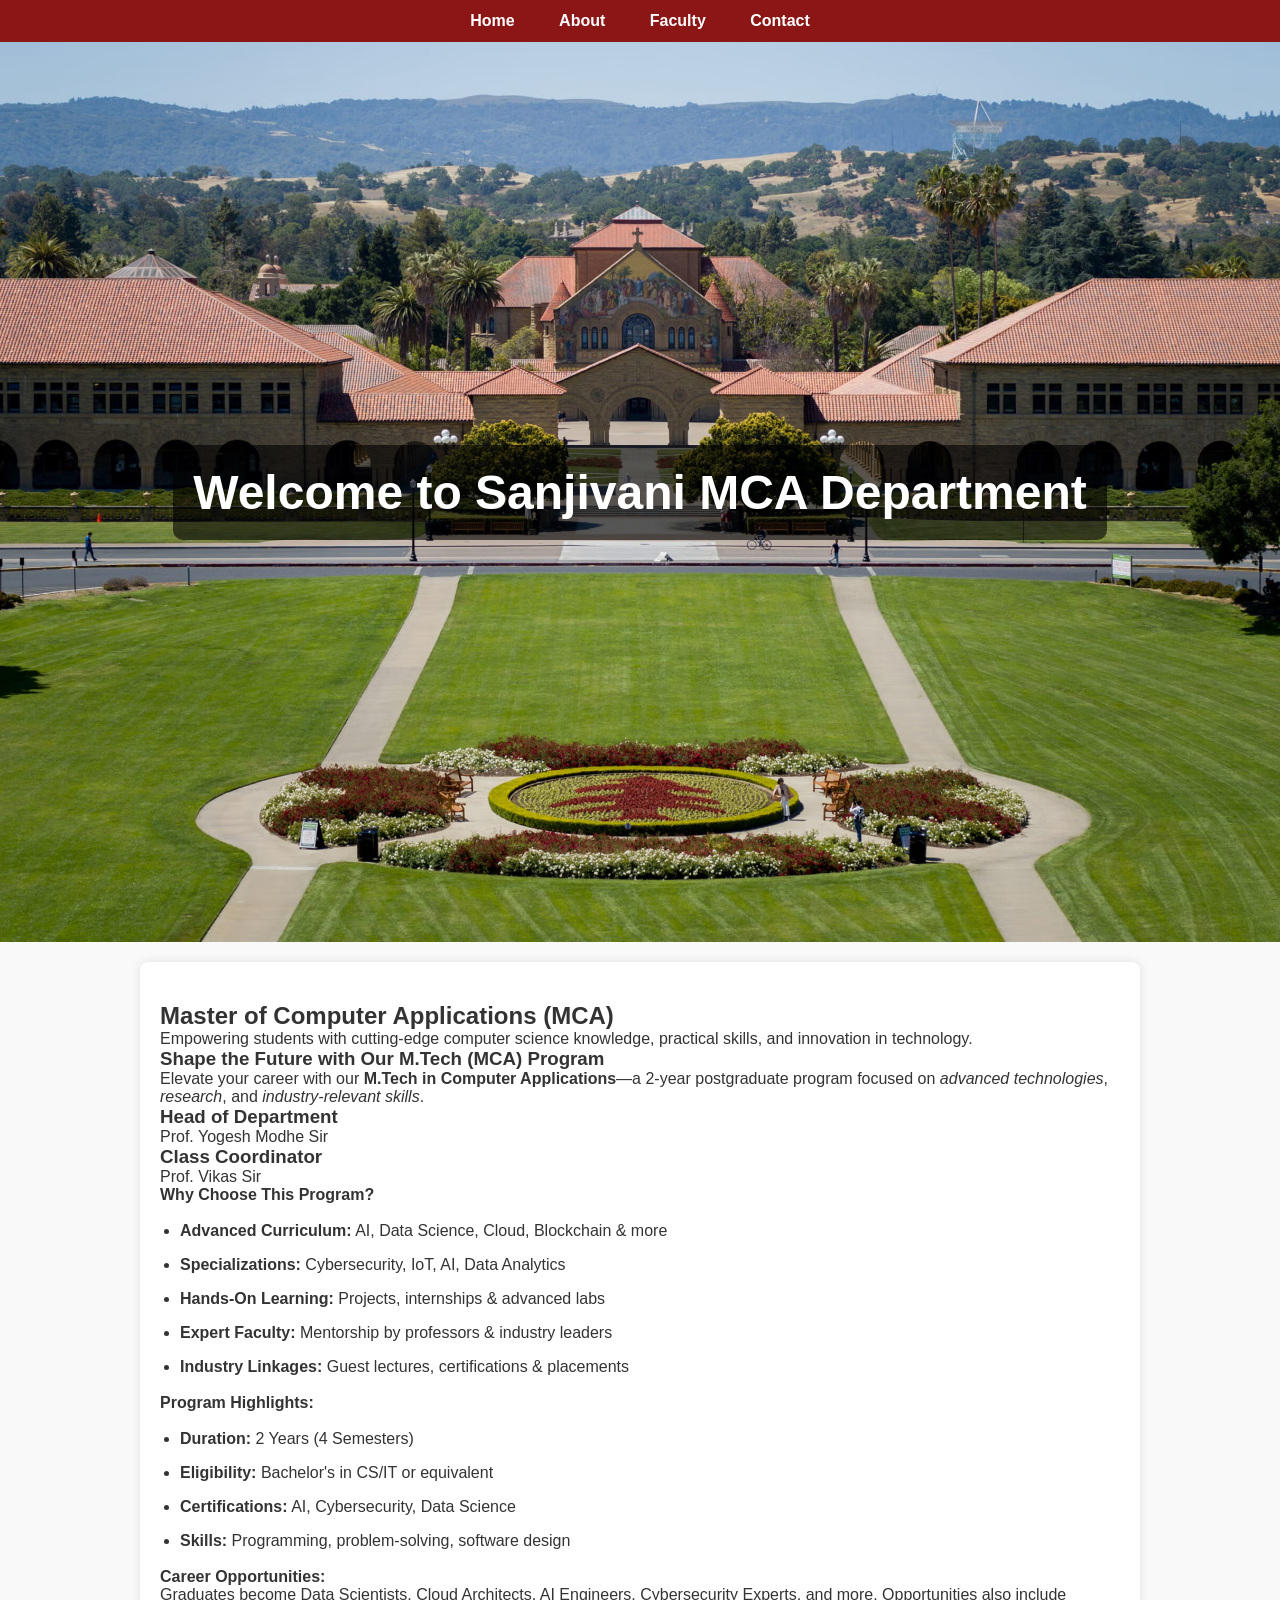
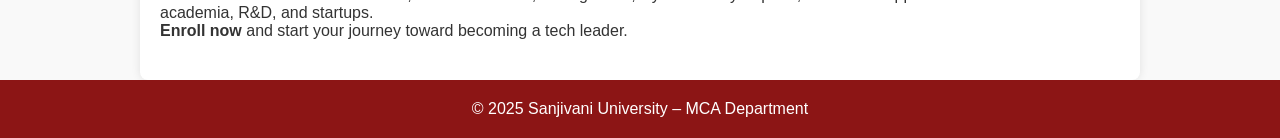
<file: index.html>
<!DOCTYPE html>
<html lang="en">
  <head>
    <meta charset="UTF-8" />
    <meta name="viewport" content="width=device-width, initial-scale=1.0" />
    <title>Sanjivani MCA | Home</title>
    <link rel="stylesheet" href="style.css" />
  </head>
  <body>
    <nav>
      <a href="index.html">Home</a>
      <a href="about.html">About</a>
      <a href="faculty.html">Faculty</a>
      <a href="contact.html">Contact</a>
    </nav>

    <div class="hero">
      <h1>Welcome to Sanjivani MCA Department</h1>
    </div>
    <div class="container">
      <h2>Master of Computer Applications (MCA)</h2>
      <p>
        Empowering students with cutting-edge computer science knowledge,
        practical skills, and innovation in technology.
      </p>

      <h3>Shape the Future with Our M.Tech (MCA) Program</h3>
      <p>
        Elevate your career with our
        <strong>M.Tech in Computer Applications</strong>—a 2-year postgraduate
        program focused on <em>advanced technologies</em>, <em>research</em>,
        and <em>industry-relevant skills</em>.
      </p>

      <h3>Head of Department</h3>
      <p>Prof. Yogesh Modhe Sir</p>
      <h3>Class Coordinator</h3>
      <p>Prof. Vikas Sir</p>

      <h4>Why Choose This Program?</h4>
      <ul>
        <li>
          <strong>Advanced Curriculum:</strong> AI, Data Science, Cloud,
          Blockchain & more
        </li>
        <li>
          <strong>Specializations:</strong> Cybersecurity, IoT, AI, Data
          Analytics
        </li>
        <li>
          <strong>Hands-On Learning:</strong> Projects, internships & advanced
          labs
        </li>
        <li>
          <strong>Expert Faculty:</strong> Mentorship by professors & industry
          leaders
        </li>
        <li>
          <strong>Industry Linkages:</strong> Guest lectures, certifications &
          placements
        </li>
      </ul>

      <h4>Program Highlights:</h4>
      <ul>
        <li><strong>Duration:</strong> 2 Years (4 Semesters)</li>
        <li><strong>Eligibility:</strong> Bachelor's in CS/IT or equivalent</li>
        <li>
          <strong>Certifications:</strong> AI, Cybersecurity, Data Science
        </li>
        <li>
          <strong>Skills:</strong> Programming, problem-solving, software design
        </li>
      </ul>

      <h4>Career Opportunities:</h4>
      <p>
        Graduates become Data Scientists, Cloud Architects, AI Engineers,
        Cybersecurity Experts, and more. Opportunities also include academia,
        R&D, and startups.
      </p>

      <p>
        <strong>Enroll now</strong> and start your journey toward becoming a
        tech leader.
      </p>
    </div>

    <footer>
      <p>&copy; 2025 Sanjivani University – MCA Department</p>
    </footer>
  </body>
</html>
</file>
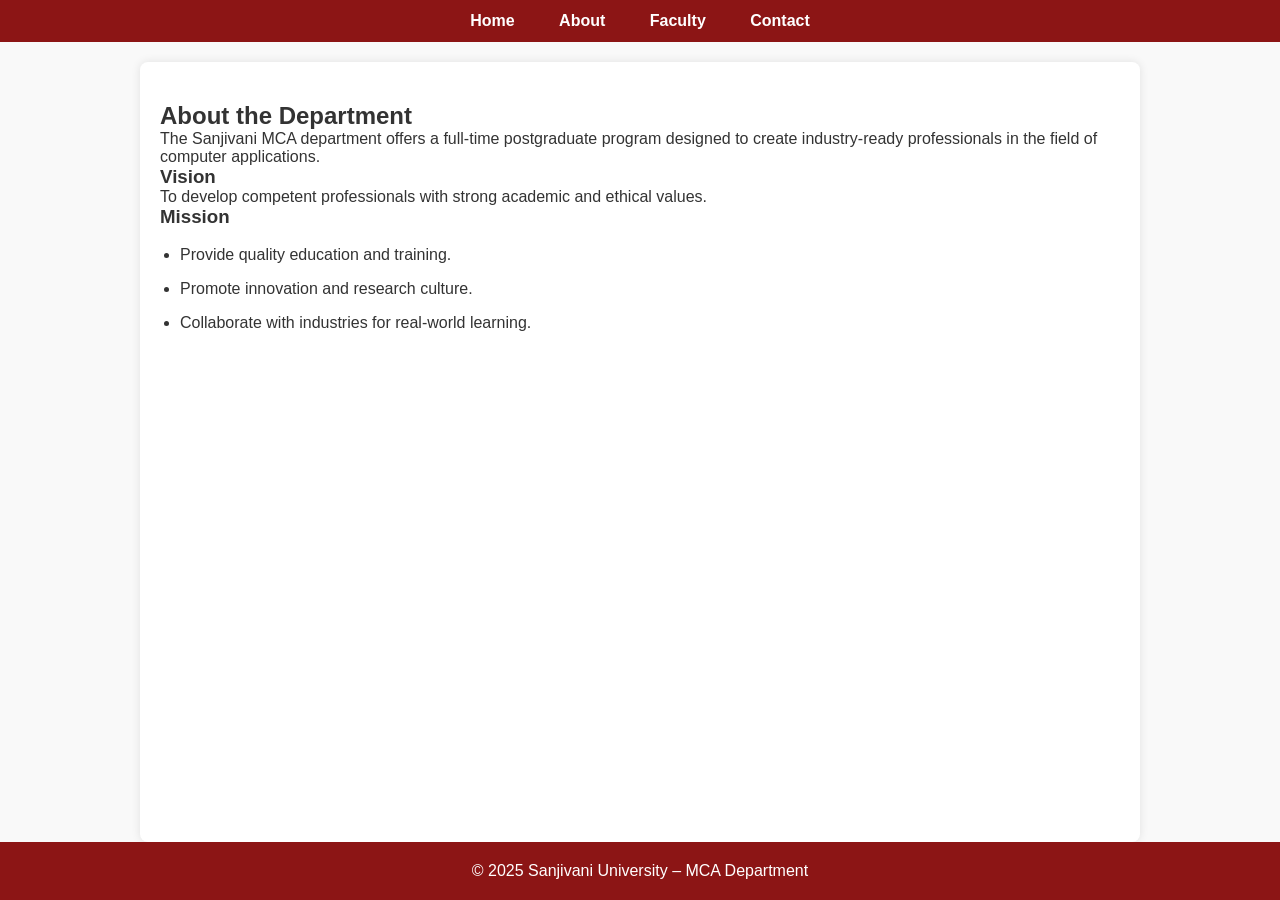
<file: about.html>
<!DOCTYPE html>
<html lang="en">
  <head>
    <meta charset="UTF-8" />
    <title>About | Sanjivani MCA</title>
    <link rel="stylesheet" href="style.css" />
  </head>
  <body>
    <nav>
      <a href="index.html">Home</a>
      <a href="about.html">About</a>
      <a href="faculty.html">Faculty</a>
      <a href="contact.html">Contact</a>
    </nav>

    <div class="container">
      <h2>About the Department</h2>
      <p>
        The Sanjivani MCA department offers a full-time postgraduate program
        designed to create industry-ready professionals in the field of computer
        applications.
      </p>
      <h3>Vision</h3>
      <p>
        To develop competent professionals with strong academic and ethical
        values.
      </p>
      <h3>Mission</h3>
      <ul>
        <li>Provide quality education and training.</li>
        <li>Promote innovation and research culture.</li>
        <li>Collaborate with industries for real-world learning.</li>
      </ul>
    </div>

    <footer>
      <p>&copy; 2025 Sanjivani University – MCA Department</p>
    </footer>
  </body>
</html>
</file>
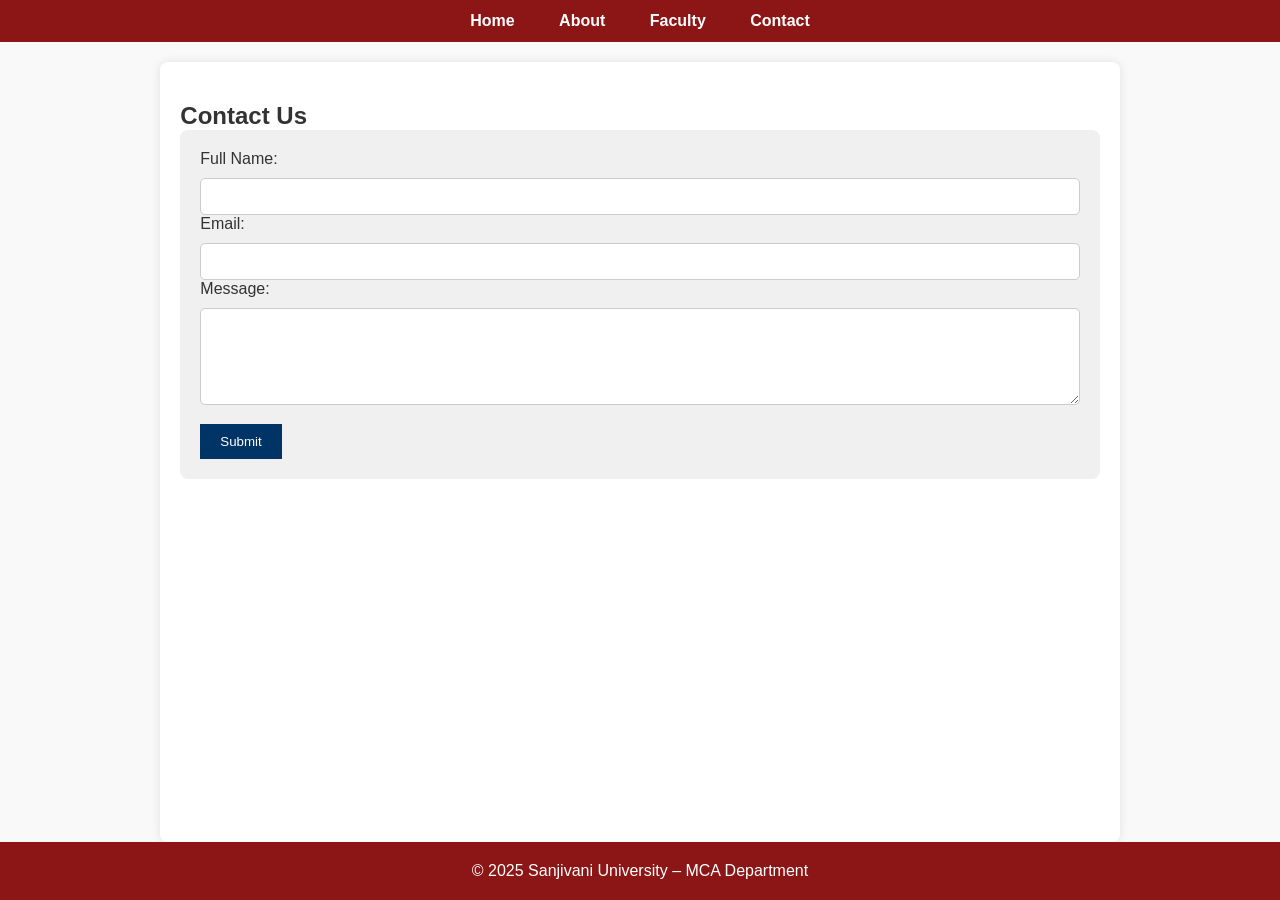
<file: contact.html>
<!DOCTYPE html>
<html lang="en">
  <head>
    <meta charset="UTF-8" />
    <title>Contact | Sanjivani MCA</title>
    <link rel="stylesheet" href="style.css" />
    <style>
      form {
        background-color: #f0f0f0;
        padding: 20px;
        border-radius: 8px;
      }
      input,
      textarea {
        width: 100%;
        padding: 10px;
        margin-top: 10px;
        border: 1px solid #ccc;
        border-radius: 5px;
      }
      button {
        background: #003366;
        color: white;
        padding: 10px 20px;
        margin-top: 15px;
        border: none;
        cursor: pointer;
      }
      button:hover {
        background: #001a33;
      }
    </style>
  </head>
  <body>
    <nav>
      <a href="index.html">Home</a>
      <a href="about.html">About</a>
      <a href="faculty.html">Faculty</a>

      <a href="contact.html">Contact</a>
    </nav>

    <div class="container">
      <h2>Contact Us</h2>
      <form>
        <label for="name">Full Name:</label>
        <input type="text" id="name" required />

        <label for="email">Email:</label>
        <input type="email" id="email" required />

        <label for="message">Message:</label>
        <textarea id="message" rows="5" required></textarea>

        <button type="submit">Submit</button>
      </form>
    </div>

    <footer>
      <p>&copy; 2025 Sanjivani University – MCA Department</p>
    </footer>
  </body>
</html>
</file>
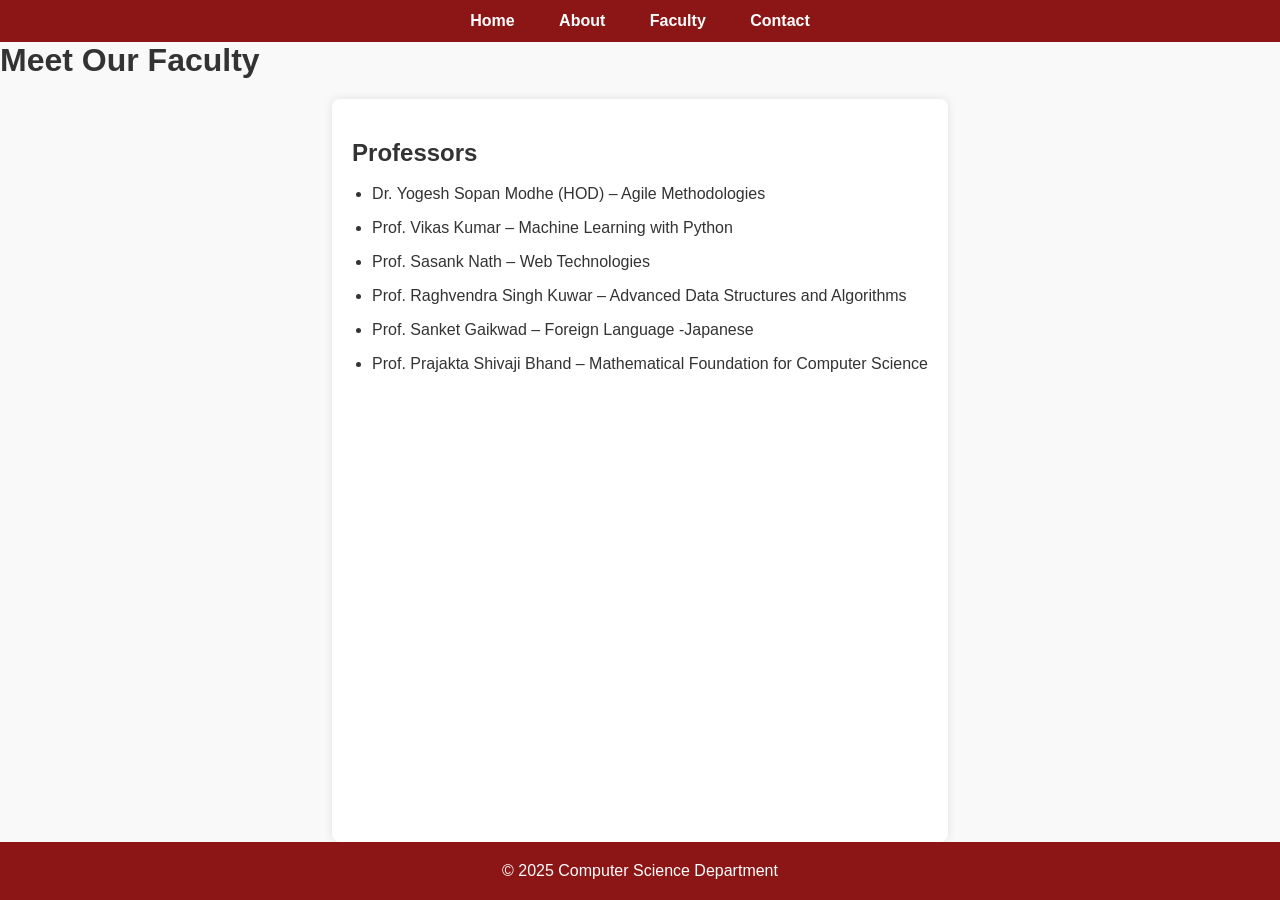
<file: faculty.html>
<!DOCTYPE html>
<html lang="en">
  <head>
    <meta charset="UTF-8" />
    <title>Our Faculty</title>
    <link rel="stylesheet" href="style.css" />
  </head>
  <body>
    <nav>
      <a href="index.html">Home</a>
      <a href="about.html">About</a>
      <a href="faculty.html">Faculty</a>
      <a href="contact.html">Contact</a>
    </nav>
    <header>
      <h1>Meet Our Faculty</h1>
    </header>
    <div class="container">
      <h2>Professors</h2>
      <ul>
        <li>Dr. Yogesh Sopan Modhe (HOD) – Agile Methodologies</li>
        <li>Prof. Vikas Kumar – Machine Learning with Python</li>
        <li>Prof. Sasank Nath – Web Technologies</li>
        <li>
          Prof. Raghvendra Singh Kuwar – Advanced Data Structures and Algorithms
        </li>
        <li>Prof. Sanket Gaikwad – Foreign Language -Japanese</li>
        <li>
          Prof. Prajakta Shivaji Bhand – Mathematical Foundation for Computer
          Science
        </li>
      </ul>
    </div>
    <footer>
      <p>&copy; 2025 Computer Science Department</p>
    </footer>
  </body>
</html>
</file>
<file: style.css>
* {
  margin: 0;
  padding: 0;
  box-sizing: border-box;
}

body {
  font-family: "Segoe UI", sans-serif;
  background: #f9f9f9;
  color: #333;
  min-height: 100vh;
  display: flex;
  flex-direction: column;
}


.hero {
  height: 100vh;
  background: url("SU.avif") no-repeat center center/cover;
  display: flex;
  align-items: center;
  justify-content: center;
  text-align: center;
  color: white;
  position: relative;
}

.hero h1 {
  font-size: 3rem;
  background-color: rgba(0, 0, 0, 0.6);
  padding: 20px;
  border-radius: 10px;
}


nav {
  background-color: #8c1515;
  position: sticky;
  top: 0;
  width: 100%;
  z-index: 999;
  text-align: center;
  padding: 12px 0;
}

nav a {
  color: white;
  margin: 0 20px;
  font-weight: bold;
  text-decoration: none;
}

nav a:hover {
  text-decoration: underline;
}


.container {
  flex: 1;
  padding: 40px 20px;
  max-width: 1000px;
  margin: auto;
  background-color: white;
  margin-top: 20px;
  border-radius: 8px;
  box-shadow: 0 0 10px rgba(0, 0, 0, 0.1);
}


footer {
  background-color: #8c1515;
  color: white;
  text-align: center;
  padding: 20px 0;
}

ul {
  margin: 15px 0;
  padding-left: 20px;
}

ul li {
  margin-bottom: 10px;
  line-height: 1.5;
}
</file>
